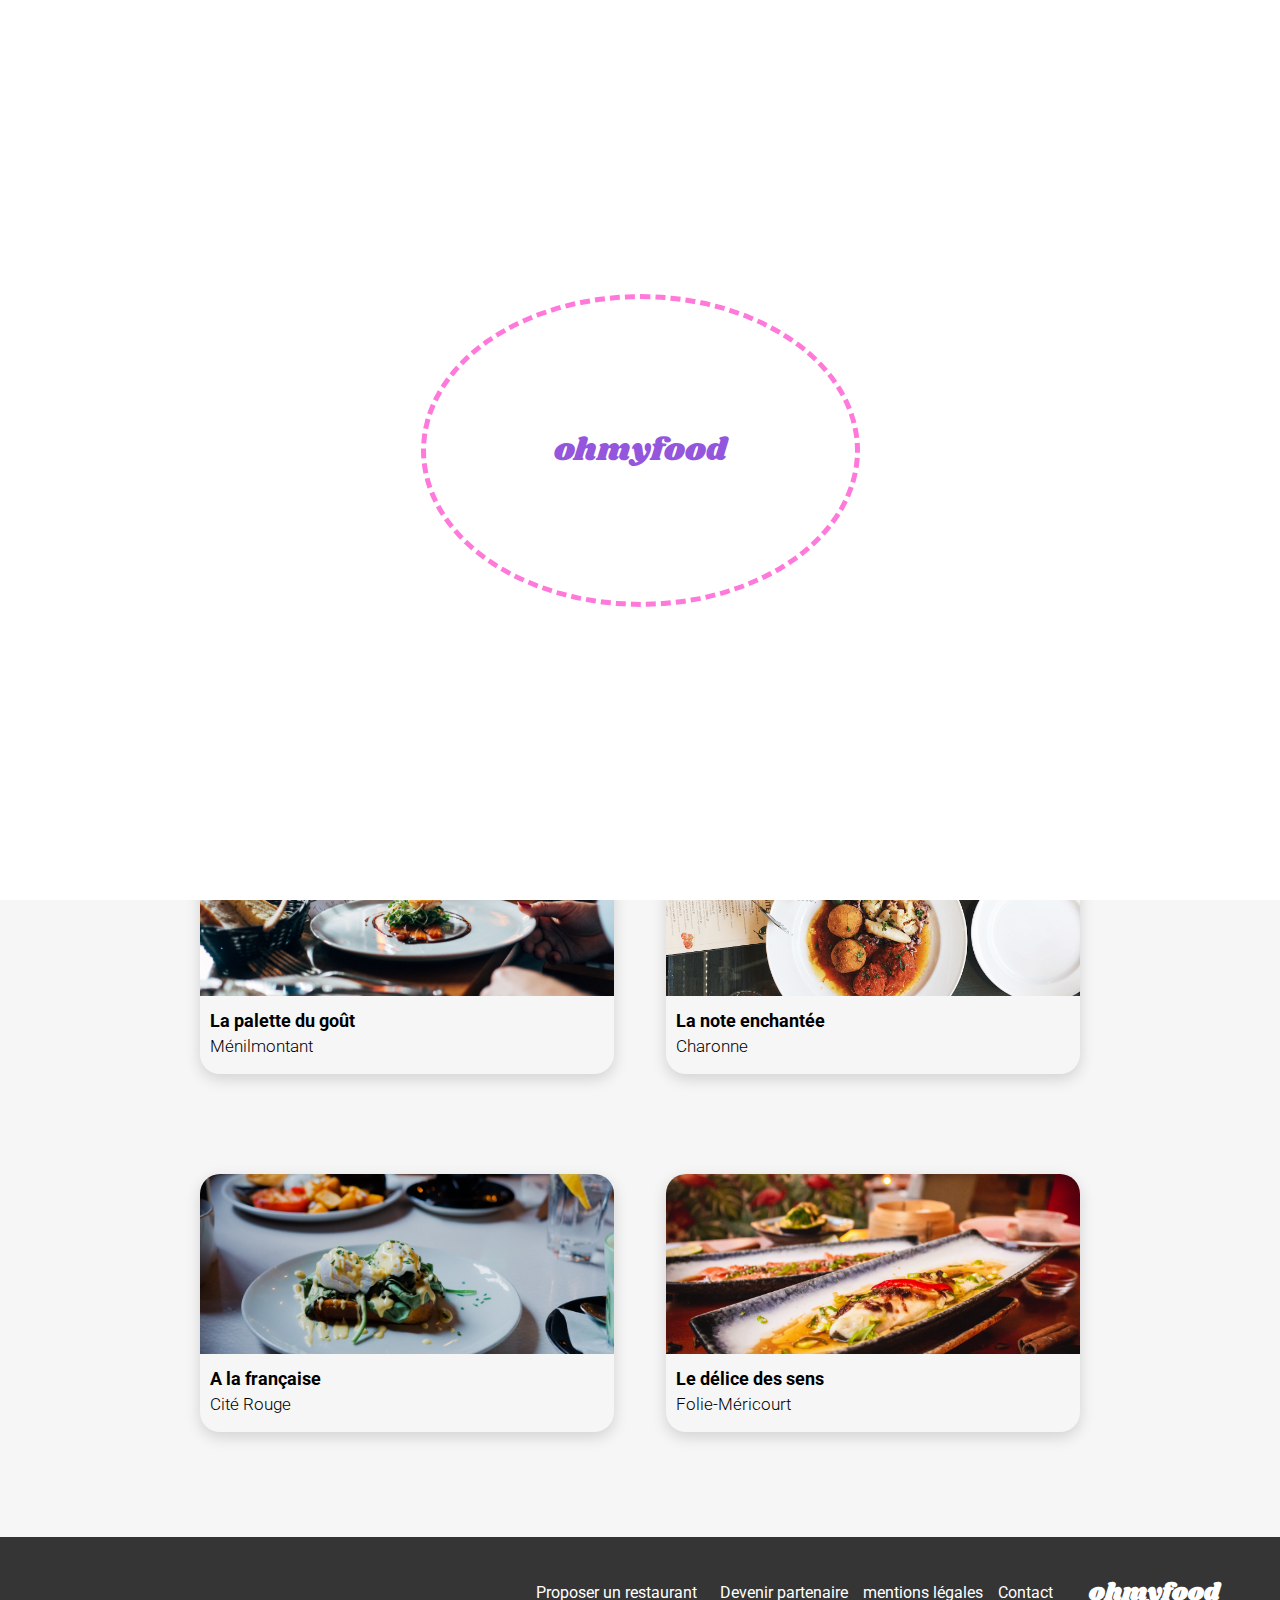
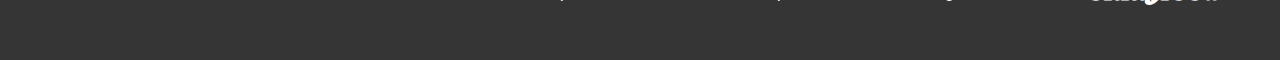
<file: index.html>
<!DOCTYPE html>
<html lang="fr">
<head>
    <meta charset="UTF-8">
    <meta name="viewport" content="width=device-width, initial-scale=1.0">
    <title>ohmyfood</title>
    <link rel="stylesheet" type="text/css" href="./style/homePage.css"> 
    <link rel="preconnect" href="https://fonts.googleapis.com">
    <link rel="preconnect" href="https://fonts.gstatic.com" crossorigin>
    <link href="https://fonts.googleapis.com/css2?family=Roboto:ital,wght@0,100;0,300;0,400;0,500;0,700;0,900;1,100;1,300;1,400;1,500;1,700;1,900&family=Shrikhand&display=swap" rel="stylesheet">c
    <link rel="stylesheet" href="https://cdnjs.cloudflare.com/ajax/libs/font-awesome/6.2.1/css/all.min.css"
        integrity="sha512-MV7K8+y+gLIBoVD59lQIYicR65iaqukzvf/nwasF0nqhPay5w/9lJmVM2hMDcnK1OnMGCdVK+iQrJ7lzPJQd1w=="
        crossorigin="anonymous" referrerpolicy="no-referrer">
        
    
</head>
<body>
<header>
    <div class="loader"></div>
    <div class="header">
        <h1 class="header__h1">ohmyfood</h1> 
        <nav class="header__nav-bar"><i class="fa-sharp fa-solid fa-location-dot"></i>  Paris, Belleville</nav>
    </div>
</header>
<main>
    <div class="subHeader">
        <h1 >Réservez le menu qui <br>vous convient</h1>
        <p class="subHeader__p">Découvrez des restaurants d'exception,<br>sélectionnés par nos soins.</p>
        <button class="btn-gradient">Explorer nos restaurants</button>
    </div>
    <div class="nav-functioning">
        <h2 class="nav-functioning__h2">Fonctionnement</h2>
        <div class="nav-functioning-btn">
        <button class="choice-btn"><span class="bubble-number__functioning">1</span><i class="fa-sharp fa-solid fa-mobile-screen-button i-list"></i>Choisissez un restaurant</button>
        <button class="choice-btn"><span class="bubble-number__functioning">2</span><i class="i-list fa-sharp fa-solid fa-list "></i>Composez votre menu</button>
        <button class="choice-btn"><span class="bubble-number__functioning">3</span><i class="fa-sharp fa-solid fa-store i-list-color"></i>Dégustez au restaurant</button>
        </div>
    </div>
    <div class="restaurants">
        <h2 class="restaurants__h2">Restaurants</h2>
        <div class="restaurants__restaurant-card">
            <button class="btn-new">nouveau</button>
            <a href="./la-palette-du-gout.html">
                <img class="restaurants__img-card" src="./utils/assets/images/la-palette-du-gout/jay-wennington-N_Y88TWmGwA-unsplash.jpg" alt="photo la palette du la-palette-du-gout">
                <h3 class="restaurants__h3">La palette du goût</h3>
                <p class="restaurants__P">Ménilmontant</p>
            </a>
            <div class="restaurants__heart-container-home" >
                <i class=" fas fa-heart heart__solid"></i>
                <i class=" far fa-heart heart__light"></i>
            </div>
        </div>
        <div class="restaurants__restaurant-card">
            <button class="btn-new">nouveau</button>
            <a href="./la-note-enchantee.html">
                <img class="restaurants__img-card" src="./utils/assets/images/La-note-enchantee/stil-u2Lp8tXIcjw-unsplash.jpg" alt="photo restaurant la note enchantee">
                <h3 class="restaurants__h3">La note enchantée</h3>
                <p class="restaurants__P">Charonne</p>
            </a>
                <div class="restaurants__heart-container-home">    
                    <i class=" fas fa-heart heart__solid"></i>
                    <i class=" far fa-heart heart__light"></i>
                </div>   
            
        </div>
        <div class="restaurants__restaurant-card">
            <a href="./A-la-Francaise.html">
                <img class="restaurants__img-card" src="./utils/assets/images/A-la-Francaise/toa-heftiba-DQKerTsQwi0-unsplash.jpg" alt="photo restaurant A-la-Française">
                <h3 class="restaurants__h3">A la française</h3>
                <p class="restaurants__P">Cité Rouge</p>
            </a>
            <div class="restaurants__heart-container-home">    
                <i class=" fas fa-heart heart__solid"></i>
                <i class=" far fa-heart heart__light"></i>
            </div>    
        </div>
        <div class="restaurants__restaurant-card">
            <a href="./le-delice-des-sens.html">
                <img class="restaurants__img-card" src="./utils/assets/images/le-delice-des-sens/louis-hansel-shotsoflouis-qNBGVyOCY8Q-unsplash.jpg" alt="photo restaurant le delice des sens">
                <h3 class="restaurants__h3">Le délice des sens</h3>
                <p class="restaurants__P">Folie-Méricourt</p>
            </a>
            <div class="restaurants__heart-container-home">    
                <i class=" fas fa-heart heart__solid"></i>
                <i class=" far fa-heart heart__light"></i>
            </div>    
        </div>
    </div>
</main>   
<footer class="footer">
    <h2 class="footer__h2">ohmyfood</h2>
    <ul class="footer__list-footer">
        <li><i class="fa-solid fa-utensils icon footer__list-footer-icon"></i>Proposer un restaurant</li>
        <li><i class="fa-solid fa-handshake-angle icon footer__list-footer-icon"></i>Devenir partenaire</li>
        <li>mentions légales</li>
        <li><a class="a-mail" href="mailto:gaelle.faure38420@gmail.com">Contact</a></li>
    </ul>
</footer>
</body>
</html>
</file>
<file: style/homePage.css>
.btn-gradient, .menu__btn-gradient {
  cursor: pointer;
  box-shadow: 0px 5px 15px 0px rgba(0, 0, 0, 0.1490196078);
  border: none;
  padding: 18px;
  color: white;
  background-color: linear-gradient(360deg, rgb(147, 86, 220), rgb(255, 121, 218));
  border-radius: 20px;
  background: linear-gradient(360deg, rgb(147, 86, 220), rgb(255, 121, 218));
  border-radius: 50px;
  font-size: 15px;
  width: -moz-fit-content;
  width: fit-content;
  min-width: 186px;
}
.btn-gradient:hover, .menu__btn-gradient:hover {
  box-shadow: 0px 7px 17px 0px rgba(0, 0, 0, 0.1490196078) inset;
  opacity: 0.8;
}

.btn-new {
  background-color: #99E2D0;
  color: #008766;
  border: none;
  right: 30px;
  margin-top: 15px;
  position: absolute;
  padding: 5px;
  width: -moz-fit-content;
  width: fit-content;
  display: flex;
  justify-content: flex-start;
  border-radius: 3px;
}

.choice-btn {
  cursor: pointer;
  box-shadow: 0px 5px 15px 0px rgba(0, 0, 0, 0.1490196078);
  border: none;
  padding: 18px;
  color: white;
  background-color: linear-gradient(360deg, rgb(147, 86, 220), rgb(255, 121, 218));
  border-radius: 20px;
  margin: 10px 25px 15px 25px;
  color: black;
  justify-content: center;
  align-items: center;
  height: 72px;
  width: auto;
  font-size: 16px;
}

.menu__btn-gradient {
  margin: auto;
}
.menu__btn-gradient:hover {
  box-shadow: 0px 7px 17px 0px rgba(0, 0, 0, 0.1490196078) inset;
  opacity: 0.8;
}

.heart-container, .restaurants .restaurants__heart-container-home {
  position: relative;
  width: 32px;
}
.heart-container:hover .heart__light, .restaurants .restaurants__heart-container-home:hover .heart__light {
  opacity: 0;
}
.heart-container:hover .heart__solid, .restaurants .restaurants__heart-container-home:hover .heart__solid {
  opacity: 1;
}

.heart__solid {
  cursor: pointer;
  font-size: x-large;
  position: absolute;
  background-image: linear-gradient(360deg, rgb(147, 86, 220), rgb(255, 121, 218));
  background-clip: text;
  -webkit-background-clip: text;
  color: transparent;
  opacity: 0;
  transition: opacity 1s ease-in-out;
}

.heart__light {
  cursor: pointer;
  font-size: x-large;
  position: absolute;
  opacity: 1;
  transition: opacity 1s ease-in-out;
}

footer {
  margin: 0;
  width: 100%;
  box-sizing: border-box;
}

.footer {
  background-color: #353535;
  color: white;
  width: 100%;
  padding: 10px 10px 10px 0px;
  gap: 16px;
}
@media screen and (min-width: 1024px) {
  .footer {
    display: flex;
    justify-content: flex-start;
    flex-direction: row-reverse;
    padding: 30px 60px;
  }
}
.footer .footer__h2 {
  font-family: shrikhand;
  margin-left: 20px;
}
@media screen and (min-width: 1024px) {
  .footer .footer__h2 {
    margin-top: 8px;
  }
}
.footer .footer__list-footer {
  text-decoration: none;
  color: #353535;
}
@media screen and (min-width: 1024px) {
  .footer .footer__list-footer {
    display: flex;
    gap: 35px;
  }
}
.footer .footer__list-footer-icon {
  margin-right: 8px;
  font-size: 15px;
}

li {
  color: white;
  margin-left: -20px;
  list-style-type: none;
}

.a-mail {
  color: white;
  text-decoration: none;
}

.header {
  display: flex;
  flex-direction: column;
  align-items: center;
  font-size: 20px;
  font-family: shrikhand;
  background-color: white;
  width: 100%;
  box-sizing: border-box;
}
.header .header__h1 {
  display: flex;
  justify-content: center;
  margin: 0px;
  margin-block: 0px;
}
.header .header__nav-bar {
  text-align: center;
  background-color: #EAEAEA;
  width: 100%;
  padding: 20px 0 20px 0;
  font-size: 16px;
  font-family: roboto;
  box-shadow: 0px 7px 17px 0px rgba(0, 0, 0, 0.1490196078) inset;
  text-decoration: none;
}

.header-restaurant {
  display: flex;
  flex-direction: row;
  font-size: 20px;
  font-family: shrikhand;
  background-color: white;
}
.header-restaurant .a-icon-fleche {
  display: flex;
  justify-content: flex-start;
  align-items: center;
  text-decoration: none;
  color: black;
  font-size: x-large;
  margin-left: 10px;
}
.header-restaurant .header-restaurant__h1 {
  display: flex;
  justify-content: center;
  width: 100%;
  margin: 10px;
}

body {
  background-color: #F6F6F6;
  font-family: roboto;
  width: 100%;
  margin: 0px;
  box-sizing: border-box;
}

.subHeader {
  text-align: center;
  background-color: #F6F6F6;
  margin: 25px 0px 25px 0px;
}
.subHeader .subHeader__h1 {
  font-size: 24px;
  color: black;
  font-weight: 700;
}
.subHeader .subHeader__p {
  font-size: 18px;
  font-weight: 300;
  color: #353535;
}

.btn-gradient, .menu__btn-gradient {
  margin-top: auto;
  width: -moz-fit-content;
  width: fit-content;
  min-width: 180px;
}

.nav-functioning {
  background-color: white;
  width: 100%;
  height: 440px;
  padding: 20px 0px 20px 0px;
  margin-bottom: 25px;
  position: relative;
}
@media screen and (min-width: 1024px) {
  .nav-functioning {
    padding: 50px 180px 50px 180px;
    gap: 25px;
    width: auto;
    height: -moz-fit-content;
    height: fit-content;
  }
}
.nav-functioning .nav-functioning__h2 {
  font-weight: 700;
  margin: 20px;
}
.nav-functioning .nav-functioning-btn {
  display: flex;
  flex-direction: column;
  justify-content: center;
}
@media screen and (min-width: 1024px) {
  .nav-functioning .nav-functioning-btn {
    flex-direction: row;
    justify-content: space-between;
  }
}
.nav-functioning .choice-btn {
  display: flex;
  flex-direction: row;
}
.nav-functioning .bubble-number__functioning {
  border: none;
  margin: 10px;
  background-color: #9356DC;
  color: white;
  border-radius: 100%;
  width: 24px;
  height: 24px;
  display: flex;
  justify-content: center;
  align-items: center;
  position: absolute;
  left: -1px;
}
@media screen and (min-width: 1024px) {
  .nav-functioning .bubble-number__functioning {
    position: relative;
    left: -38px;
  }
}

.i-list {
  padding-right: 20px;
  color: #353535;
}

.i-list-color {
  padding-right: 20px;
  color: #9356DC;
}

.restaurants {
  background-color: #F6F6F6;
  width: 100%;
  padding: 20px 0px 20px 0px;
  margin-bottom: 35px;
}
@media screen and (min-width: 1024px) {
  .restaurants {
    padding: 50px 180px 50px 180px;
    width: auto;
    display: flex;
    flex-direction: row;
    flex-wrap: wrap;
    justify-content: space-between;
  }
}
.restaurants .restaurants__h2 {
  font-weight: 700;
  margin: 10px 0px 20px 20px;
}
@media screen and (min-width: 1024px) {
  .restaurants .restaurants__h2 {
    position: absolute;
  }
}
.restaurants .restaurants__restaurant-card {
  cursor: pointer;
  box-shadow: 0px 5px 15px 0px rgba(0, 0, 0, 0.1490196078);
  border: none;
  text-decoration: none;
  padding-bottom: 8px;
  margin: 20px;
  color: black;
  background-color: linear-gradient(360deg, rgb(147, 86, 220), rgb(255, 121, 218));
  border-radius: 20px;
}
@media screen and (min-width: 1024px) {
  .restaurants .restaurants__restaurant-card {
    width: 45%;
    position: relative;
    margin-top: 80px;
  }
}
.restaurants .restaurants__img-card {
  border-radius: 20px 20px 0px 0px;
  height: 180px;
  width: 100%;
  margin: 0;
  -o-object-fit: cover;
     object-fit: cover;
}
.restaurants .restaurants__h3 {
  font-size: 18px;
  margin: 10px 0 0 10px;
}
.restaurants .restaurants__P {
  font-size: 17px;
  font-weight: 300;
  margin: 5px 0 10px 10px;
}
.restaurants a {
  text-decoration: none;
  color: black;
}
.restaurants .restaurants__heart-container-home {
  display: flex;
  justify-content: flex-end;
  position: relative;
  width: 95%;
  top: -45px;
}

.loader {
  display: flex;
  align-items: center;
  justify-content: center;
  height: 100%;
  position: fixed;
  inset: 0;
  z-index: 1;
  opacity: 1;
  background-color: white;
  animation: timer 1s both;
  animation-delay: 2s;
  transform-origin: bottom;
}
.loader::after {
  content: "ohmyfood";
  font-family: Shrikhand;
  font-size: xx-large;
  color: #9356DC;
  animation: spin infinite linear 2s;
  border: 5px dashed #FF79DA;
  border-radius: 50%;
  padding: 10%;
}

@keyframes timer {
  0% {
    transform: scale(1);
  }
  100% {
    transform: scale(0);
  }
}
@keyframes spin {
  to {
    transform: rotateY(360deg);
  }
}/*# sourceMappingURL=homePage.css.map */
</file>
